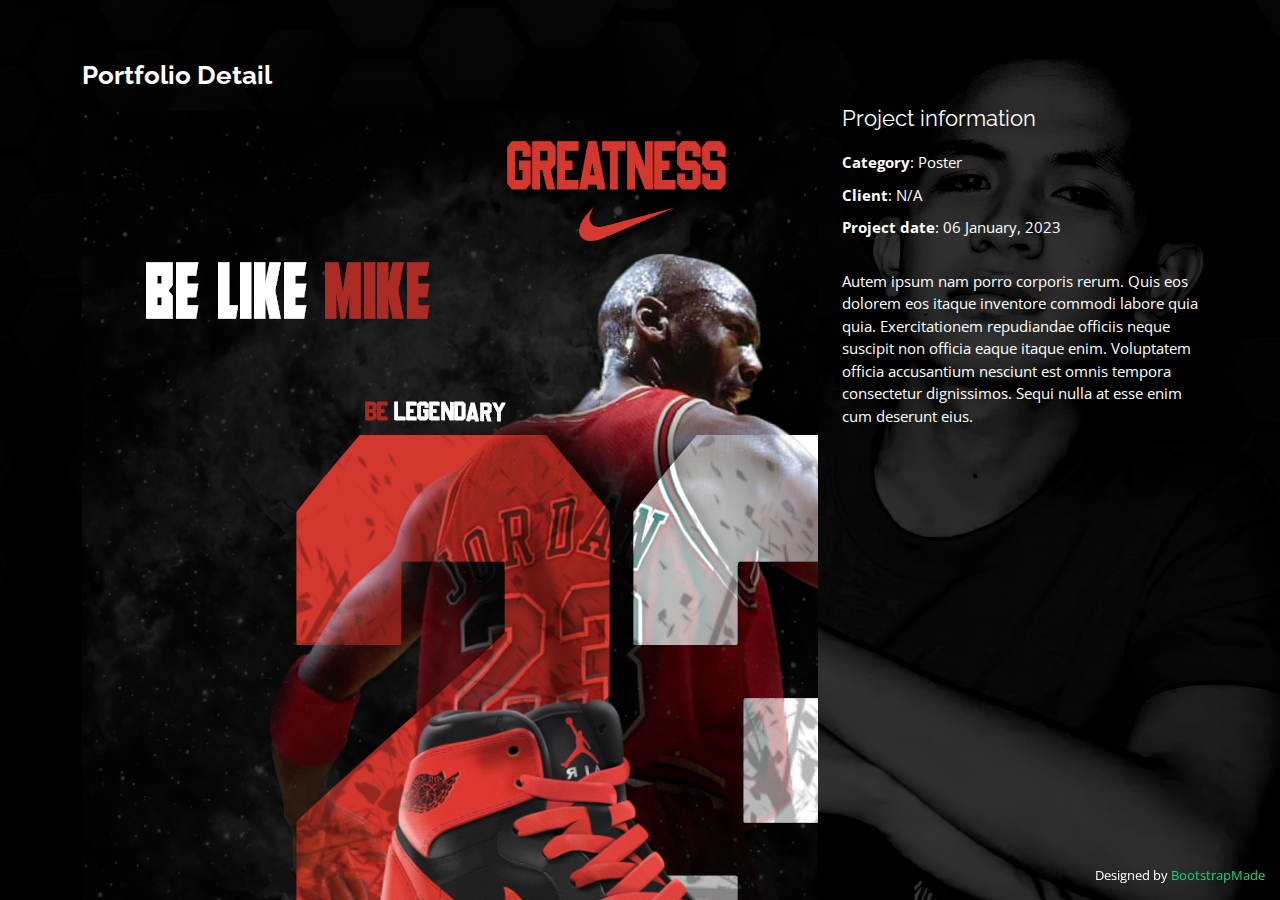
<file: portfolio-details.html>
<!DOCTYPE html>
<html lang="en">

<head>
  <meta charset="utf-8">
  <meta content="width=device-width, initial-scale=1.0" name="viewport">

  <title>Portfolio Details - Personal Bootstrap Template</title>
  <meta content="" name="description">
  <meta content="" name="keywords">

  <!-- Favicons -->
  <link href="assets/img/favicon.png" rel="icon">
  <link href="assets/img/apple-touch-icon.png" rel="apple-touch-icon">

  <!-- Google Fonts -->
  <link href="https://fonts.googleapis.com/css?family=Open+Sans:300,300i,400,400i,600,600i,700,700i|Raleway:300,300i,400,400i,500,500i,600,600i,700,700i|Poppins:300,300i,400,400i,500,500i,600,600i,700,700i" rel="stylesheet">

  <!-- Vendor CSS Files -->
  <link href="assets/vendor/bootstrap/css/bootstrap.min.css" rel="stylesheet">
  <link href="assets/vendor/bootstrap-icons/bootstrap-icons.css" rel="stylesheet">
  <link href="assets/vendor/boxicons/css/boxicons.min.css" rel="stylesheet">
  <link href="assets/vendor/glightbox/css/glightbox.min.css" rel="stylesheet">
  <link href="assets/vendor/remixicon/remixicon.css" rel="stylesheet">
  <link href="assets/vendor/swiper/swiper-bundle.min.css" rel="stylesheet">

  <!-- Template Main CSS File -->
  <link href="assets/css/style.css" rel="stylesheet">

  <!-- =======================================================
  * Template Name: Personal
  * Updated: Mar 10 2023 with Bootstrap v5.2.3
  * Template URL: https://bootstrapmade.com/personal-free-resume-bootstrap-template/
  * Author: BootstrapMade.com
  * License: https://bootstrapmade.com/license/
  ======================================================== -->
</head>

<body>

  <main id="main">

    <!-- ======= Portfolio Details ======= -->
    <div id="portfolio-details" class="portfolio-details">
      <div class="container">

        <div class="row">

          <div class="col-lg-8">
            <h2 class="portfolio-title">Portfolio Detail</h2>

            <div class="portfolio-details-slider swiper">
              <div class="swiper-wrapper align-items-center">

                <div class="swiper-slide">
                  <img src="assets/img/portfolio/Jordan.jpg" alt="">
                </div>

                <!-- <div class="swiper-slide">
                  <img src="assets/img/portfolio/portfolio-details-2.jpg" alt="">
                </div>

                <div class="swiper-slide">
                  <img src="assets/img/portfolio/portfolio-details-3.jpg" alt="">
                </div> -->

              </div>
              <div class="swiper-pagination"></div>
            </div>

          </div>

          <div class="col-lg-4 portfolio-info">
            <h3>Project information</h3>
            <ul>
              <li><strong>Category</strong>: Poster</li>
              <li><strong>Client</strong>: N/A</li>
              <li><strong>Project date</strong>: 06 January, 2023</li>
              
            </ul>

            <p>
              Autem ipsum nam porro corporis rerum. Quis eos dolorem eos itaque inventore commodi labore quia quia. Exercitationem repudiandae officiis neque suscipit non officia eaque itaque enim. Voluptatem officia accusantium nesciunt est omnis tempora consectetur dignissimos. Sequi nulla at esse enim cum deserunt eius.
            </p>
          </div>
          

        </div>

      </div>
    </div><!-- End Portfolio Details -->

  </main><!-- End #main -->

  <div class="credits">
    <!-- All the links in the footer should remain intact. -->
    <!-- You can delete the links only if you purchased the pro version. -->
    <!-- Licensing information: https://bootstrapmade.com/license/ -->
    <!-- Purchase the pro version with working PHP/AJAX contact form: https://bootstrapmade.com/personal-free-resume-bootstrap-template/ -->
    Designed by <a href="https://bootstrapmade.com/">BootstrapMade</a>
  </div>

  <!-- Vendor JS Files -->
  <script src="assets/vendor/purecounter/purecounter_vanilla.js"></script>
  <script src="assets/vendor/bootstrap/js/bootstrap.bundle.min.js"></script>
  <script src="assets/vendor/glightbox/js/glightbox.min.js"></script>
  <script src="assets/vendor/isotope-layout/isotope.pkgd.min.js"></script>
  <script src="assets/vendor/swiper/swiper-bundle.min.js"></script>
  <script src="assets/vendor/waypoints/noframework.waypoints.js"></script>
  <script src="assets/vendor/php-email-form/validate.js"></script>

  <!-- Template Main JS File -->
  <script src="assets/js/main.js"></script>

</body>

</html>
</file>
<file: assets/css/style.css>
/**
* Template Name: Personal
* Updated: Mar 10 2023 with Bootstrap v5.2.3
* Template URL: https://bootstrapmade.com/personal-free-resume-bootstrap-template/
* Author: BootstrapMade.com
* License: https://bootstrapmade.com/license/
*/

/*--------------------------------------------------------------
# General
--------------------------------------------------------------*/
body {
  font-family: "Open Sans", sans-serif;
  background-color: #040404;
  color: #fff;
  position: relative;
  background: transparent;
}

body::before {
  content: "";
  position: fixed;
  background: #040404 url("../img/eric\ 11.jpg") top right no-repeat;
  background-size: cover;
  left: 0;
  right: 0;
  top: 0;
  height: 100vh;
  z-index: -1;
}

@media (min-width: 1024px) {
  body::before {
    background-attachment: fixed;
  }
}

a {
  color: #18d26e;
  text-decoration: none;
}

a:hover {
  color: #35e888;
  text-decoration: none;
}

h1,
h2,
h3,
h4,
h5,
h6 {
  font-family: "Raleway", sans-serif;
}

/*--------------------------------------------------------------
# Header
--------------------------------------------------------------*/
#header {
  transition: ease-in-out 0.3s;
  position: relative;
  height: 100vh;
  display: flex;
  align-items: center;
  z-index: 997;
  overflow-y: auto;
}

#header * {
  transition: ease-in-out 0.3s;
}

#header h1 {
  font-size: 48px;
  margin: 0;
  padding: 0;
  line-height: 1;
  font-weight: 700;
  font-family: "Poppins", sans-serif;
}

#header h1 a,
#header h1 a:hover {
  color: #18d26e;
  line-height: 1;
  display: inline-block;
}

#header h2 {
  font-size: 24px;
  margin-top: 20px;
  color: rgba(255, 255, 255, 0.8);
}

#header h2 span {
  color: #18d26e;
  
  padding-bottom: 6px;
}

#header img {
  padding: 0;
  margin: 0;
}

#header .social-links {
  margin-top: 40px;
  display: flex;
}

#header .social-links a {
  font-size: 16px;
  display: flex;
  justify-content: center;
  align-items: center;
  background: rgba(255, 255, 255, 0.1);
  color: #fff;
  line-height: 1;
  margin-right: 8px;
  border-radius: 50%;
  width: 40px;
  height: 40px;
}

#header .social-links a:hover {
  background: #18d26e;
}

@media (max-width: 992px) {
  #header h1 {
    font-size: 36px;
  }

  #header h2 {
    font-size: 20px;
    line-height: 30px;
  }

  #header .social-links {
    margin-top: 15px;
  }

  #header .container {
    display: flex;
    flex-direction: column;
    align-items: center;
  }
}

/* Header Top */
#header.header-top {
  height: 80px;
  position: fixed;
  left: 0;
  top: 0;
  right: 0;
  background: rgba(0, 0, 0, 0.9);
}

#header.header-top .social-links,
#header.header-top h2 {
  display: none;
}

#header.header-top h1 {
  margin-right: auto;
  font-size: 36px;
}

#header.header-top .container {
  display: flex;
  align-items: center;
}

#header.header-top .navbar {
  margin: 0;
}

@media (max-width: 768px) {
  #header.header-top {
    height: 60px;
  }

  #header.header-top h1 {
    font-size: 26px;
  }
}

/*--------------------------------------------------------------
# Navigation Menu
--------------------------------------------------------------*/
/**
* Desktop Navigation 
*/
.navbar {
  padding: 0;
  margin-top: 35px;
}

.navbar ul {
  margin: 0;
  padding: 0;
  display: flex;
  list-style: none;
  align-items: center;
}

.navbar li {
  position: relative;
}

.navbar li+li {
  margin-left: 30px;
}

.navbar a,
.navbar a:focus {
  display: flex;
  align-items: center;
  justify-content: space-between;
  padding: 0;
  font-family: "Poppins", sans-serif;
  font-size: 16px;
  font-weight: 400;
  color: rgba(255, 255, 255, 0.7);
  white-space: nowrap;
  transition: 0.3s;
}

.navbar a i,
.navbar a:focus i {
  font-size: 12px;
  line-height: 0;
  margin-left: 5px;
}

.navbar a:before {
  content: "";
  position: absolute;
  width: 0;
  height: 2px;
  bottom: -4px;
  left: 0;
  background-color: #18d26e;
  visibility: hidden;
  width: 0px;
  transition: all 0.3s ease-in-out 0s;
}

.navbar a:hover:before,
.navbar li:hover>a:before,
.navbar .active:before {
  visibility: visible;
  width: 25px;
}

.navbar a:hover,
.navbar .active,
.navbar .active:focus,
.navbar li:hover>a {
  color: #fff;
}

/**
* Mobile Navigation 
*/
.mobile-nav-toggle {
  color: #fff;
  font-size: 28px;
  cursor: pointer;
  display: none;
  line-height: 0;
  transition: 0.5s;
  position: fixed;
  right: 15px;
  top: 15px;
}

@media (max-width: 991px) {
  .mobile-nav-toggle {
    display: block;
  }

  .navbar ul {
    display: none;
  }
}

.navbar-mobile {
  position: fixed;
  overflow: hidden;
  top: 0;
  right: 0;
  left: 0;
  bottom: 0;
  background: rgba(0, 0, 0, 0.9);
  transition: 0.3s;
  z-index: 999;
  margin-top: 0;
}

.navbar-mobile .mobile-nav-toggle {
  position: absolute;
  top: 15px;
  right: 15px;
}

.navbar-mobile ul {
  display: block;
  position: absolute;
  top: 55px;
  right: 15px;
  bottom: 45px;
  left: 15px;
  padding: 10px 0;
  overflow-y: auto;
  transition: 0.3s;
  border: 2px solid rgba(255, 255, 255, 0.2);
}

.navbar-mobile li {
  padding: 12px 20px;
}

.navbar-mobile li+li {
  margin: 0;
}

.navbar-mobile a,
.navbar-mobile a:focus {
  font-size: 16px;
  position: relative;
}

/*--------------------------------------------------------------
# Sections General
--------------------------------------------------------------*/
section {
  overflow: hidden;
  position: absolute;
  width: 100%;
  top: 140px;
  bottom: 100%;
  opacity: 0;
  transition: ease-in-out 0.4s;
  z-index: 2;
}

section.section-show {
  top: 100px;
  bottom: auto;
  opacity: 1;
  padding-bottom: 45px;
}

section .container {
  background: rgba(0, 0, 0, 0.9);
  padding: 30px;
}

@media (max-width: 768px) {
  section {
    top: 120px;
  }

  section.section-show {
    top: 80px;
  }
}

.section-title h2 {
  font-size: 14px;
  font-weight: 500;
  padding: 0;
  line-height: 1px;
  margin: 0 0 20px 0;
  letter-spacing: 2px;
  text-transform: uppercase;
  color: #aaaaaa;
  font-family: "Poppins", sans-serif;
}

.section-title h2::after {
  content: "";
  width: 120px;
  height: 1px;
  display: inline-block;
  background: #4ceb95;
  margin: 4px 10px;
}

.section-title p {
  margin: 0;
  margin: -15px 0 15px 0;
  font-size: 36px;
  font-weight: 700;
  text-transform: uppercase;
  font-family: "Poppins", sans-serif;
  color: #fff;
}

/*--------------------------------------------------------------
# About
--------------------------------------------------------------*/
.about-me .content h3 {
  font-weight: 700;
  font-size: 26px;
  color: #18d26e;
}

.about-me .content ul {
  list-style: none;
  padding: 0;
}

.about-me .content ul li {
  margin-bottom: 20px;
  display: flex;
  align-items: center;
}

.about-me .content ul strong {
  margin-right: 10px;
}

.about-me .content ul i {
  font-size: 16px;
  margin-right: 5px;
  color: #18d26e;
  line-height: 0;
}

.about-me .content p:last-child {
  margin-bottom: 0;
}

/*--------------------------------------------------------------
# Counts
--------------------------------------------------------------*/
.counts {
  padding: 70px 0 60px;
}

.counts .count-box {
  padding: 30px 30px 25px 30px;
  width: 100%;
  position: relative;
  text-align: center;
  background: rgba(255, 255, 255, 0.08);
}

.counts .count-box i {
  position: absolute;
  top: -25px;
  left: 50%;
  transform: translateX(-50%);
  font-size: 24px;
  background: rgba(255, 255, 255, 0.1);
  padding: 12px;
  color: #18d26e;
  border-radius: 50px;
  line-height: 0;
}

.counts .count-box span {
  font-size: 36px;
  display: block;
  font-weight: 600;
  color: #fff;
}

.counts .count-box p {
  padding: 0;
  margin: 0;
  font-family: "Raleway", sans-serif;
  font-size: 14px;
}

/*--------------------------------------------------------------
# Skills
--------------------------------------------------------------*/
.skills .progress {
  height: 60px;
  display: block;
  background: none;
  border-radius: 0;
}

.skills .progress .skill {
  padding: 10px 0;
  margin: 0;
  text-transform: uppercase;
  display: block;
  font-weight: 600;
  font-family: "Poppins", sans-serif;
  color: #fff;
}

.skills .progress .skill .val {
  float: right;
  font-style: normal;
}

.skills .progress-bar-wrap {
  background: rgba(255, 255, 255, 0.2);
}

.skills .progress-bar {
  width: 1px;
  height: 10px;
  transition: 0.9s;
  background-color: #18d26e;
}

/*--------------------------------------------------------------
# Interests
--------------------------------------------------------------*/
.interests .icon-box {
  display: flex;
  align-items: center;
  padding: 20px;
  background: rgba(255, 255, 255, 0.08);
  transition: ease-in-out 0.3s;
}

.interests .icon-box i {
  font-size: 32px;
  padding-right: 10px;
  line-height: 1;
}

.interests .icon-box h3 {
  font-weight: 700;
  margin: 0;
  padding: 0;
  line-height: 1;
  font-size: 16px;
  color: #fff;
}

.interests .icon-box:hover {
  background: rgba(255, 255, 255, 0.12);
}

/*--------------------------------------------------------------
# Testimonials
--------------------------------------------------------------*/
.testimonials .testimonials-carousel,
.testimonials .testimonials-slider {
  overflow: hidden;
}

.testimonials .testimonial-item {
  box-sizing: content-box;
  min-height: 320px;
}

.testimonials .testimonial-item .testimonial-img {
  width: 90px;
  border-radius: 50%;
  margin: -40px 0 0 40px;
  position: relative;
  z-index: 2;
  border: 6px solid rgba(255, 255, 255, 0.12);
}

.testimonials .testimonial-item h3 {
  font-size: 18px;
  font-weight: bold;
  margin: 10px 0 5px 45px;
  color: #fff;
}

.testimonials .testimonial-item h4 {
  font-size: 14px;
  color: #999;
  margin: 0 0 0 45px;
}

.testimonials .testimonial-item .quote-icon-left,
.testimonials .testimonial-item .quote-icon-right {
  color: rgba(255, 255, 255, 0.25);
  font-size: 26px;
}

.testimonials .testimonial-item .quote-icon-left {
  display: inline-block;
  left: -5px;
  position: relative;
}

.testimonials .testimonial-item .quote-icon-right {
  display: inline-block;
  right: -5px;
  position: relative;
  top: 10px;
}

.testimonials .testimonial-item p {
  font-style: italic;
  margin: 0 15px 0 15px;
  padding: 20px 20px 60px 20px;
  background: rgba(255, 255, 255, 0.1);
  position: relative;
  border-radius: 6px;
  position: relative;
  z-index: 1;
}

.testimonials .swiper-pagination {
  margin-top: 20px;
  position: relative;
}

.testimonials .swiper-pagination .swiper-pagination-bullet {
  width: 12px;
  height: 12px;
  opacity: 1;
  background-color: rgba(255, 255, 255, 0.3);
}

.testimonials .swiper-pagination .swiper-pagination-bullet-active {
  background-color: #18d26e;
}

/*--------------------------------------------------------------
# Resume
--------------------------------------------------------------*/
.resume .resume-title {
  font-size: 26px;
  font-weight: 700;
  margin-top: 20px;
  margin-bottom: 20px;
  color: #fff;
}

.resume .resume-item {
  padding: 0 0 20px 20px;
  margin-top: -2px;
  border-left: 2px solid rgba(255, 255, 255, 0.2);
  position: relative;
}

.resume .resume-item h4 {
  line-height: 18px;
  font-size: 18px;
  font-weight: 600;
  text-transform: uppercase;
  font-family: "Poppins", sans-serif;
  color: #18d26e;
  margin-bottom: 10px;
}

.resume .resume-item h5 {
  font-size: 16px;
  background: rgba(255, 255, 255, 0.15);
  padding: 5px 15px;
  display: inline-block;
  font-weight: 600;
  margin-bottom: 10px;
}

.resume .resume-item ul {
  padding-left: 20px;
}

.resume .resume-item ul li {
  padding-bottom: 10px;
}

.resume .resume-item:last-child {
  padding-bottom: 0;
}

.resume .resume-item::before {
  content: "";
  position: absolute;
  width: 16px;
  height: 16px;
  border-radius: 50px;
  left: -9px;
  top: 0;
  background: #18d26e;
  border: 2px solid #18d26e;
}

/*--------------------------------------------------------------
# Services
--------------------------------------------------------------*/
.services .icon-box {
  text-align: center;
  background: rgba(204, 204, 204, 0.1);
  padding: 80px 20px;
  transition: all ease-in-out 0.3s;
}

.services .icon-box .icon {
  margin: 0 auto;
  width: 64px;
  height: 64px;
  background: #18d26e;
  border-radius: 5px;
  transition: all 0.3s ease-out 0s;
  display: flex;
  align-items: center;
  justify-content: center;
  margin-bottom: 20px;
  transform-style: preserve-3d;
}

.services .icon-box .icon i {
  color: #fff;
  font-size: 28px;
}

.services .icon-box .icon::before {
  position: absolute;
  content: "";
  left: -8px;
  top: -8px;
  height: 100%;
  width: 100%;
  background: rgba(255, 255, 255, 0.15);
  border-radius: 5px;
  transition: all 0.3s ease-out 0s;
  transform: translateZ(-1px);
}

.services .icon-box h4 {
  font-weight: 700;
  margin-bottom: 15px;
  font-size: 24px;
}

.services .icon-box h4 a {
  color: #fff;
}

.services .icon-box p {
  line-height: 24px;
  font-size: 14px;
  margin-bottom: 0;
}

.services .icon-box:hover {
  background: #18d26e;
  border-color: #18d26e;
}

.services .icon-box:hover .icon {
  background: #fff;
}

.services .icon-box:hover .icon i {
  color: #18d26e;
}

.services .icon-box:hover .icon::before {
  background: #35e888;
}

.services .icon-box:hover h4 a,
.services .icon-box:hover p {
  color: #fff;
}

/*--------------------------------------------------------------
# Portfolio
--------------------------------------------------------------*/
.portfolio .portfolio-item {
  margin-bottom: 30px;
}

.portfolio #portfolio-flters {
  padding: 0;
  margin: 0 auto 15px auto;
  list-style: none;
  text-align: center;
  border-radius: 50px;
  padding: 2px 15px;
}

.portfolio #portfolio-flters li {
  cursor: pointer;
  display: inline-block;
  padding: 8px 16px 10px 16px;
  font-size: 14px;
  font-weight: 600;
  line-height: 1;
  text-transform: uppercase;
  color: #fff;
  background: rgba(255, 255, 255, 0.1);
  margin: 0 3px 10px 3px;
  transition: all 0.3s ease-in-out;
  border-radius: 4px;
}

.portfolio #portfolio-flters li:hover,
.portfolio #portfolio-flters li.filter-active {
  background: #18d26e;
}

.portfolio #portfolio-flters li:last-child {
  margin-right: 0;
}

.portfolio .portfolio-wrap {
  transition: 0.3s;
  position: relative;
  overflow: hidden;
  z-index: 1;
  background: rgba(0, 0, 0, 0.6);
}

.portfolio .portfolio-wrap::before {
  content: "";
  background: rgba(0, 0, 0, 0.6);
  position: absolute;
  left: 30px;
  right: 30px;
  top: 30px;
  bottom: 30px;
  transition: all ease-in-out 0.3s;
  z-index: 2;
  opacity: 0;
}

.portfolio .portfolio-wrap .portfolio-info {
  opacity: 0;
  position: absolute;
  top: 0;
  left: 0;
  right: 0;
  bottom: 0;
  text-align: center;
  z-index: 3;
  transition: all ease-in-out 0.3s;
  display: flex;
  flex-direction: column;
  justify-content: center;
  align-items: center;
}

.portfolio .portfolio-wrap .portfolio-info::before {
  display: block;
  content: "";
  width: 48px;
  height: 48px;
  position: absolute;
  top: 35px;
  left: 35px;
  border-top: 3px solid #fff;
  border-left: 3px solid #fff;
  transition: all 0.5s ease 0s;
  z-index: 9994;
}

.portfolio .portfolio-wrap .portfolio-info::after {
  display: block;
  content: "";
  width: 48px;
  height: 48px;
  position: absolute;
  bottom: 35px;
  right: 35px;
  border-bottom: 3px solid #fff;
  border-right: 3px solid #fff;
  transition: all 0.5s ease 0s;
  z-index: 9994;
}

.portfolio .portfolio-wrap .portfolio-info h4 {
  font-size: 20px;
  color: #fff;
  font-weight: 600;
}

.portfolio .portfolio-wrap .portfolio-info p {
  color: #ffffff;
  font-size: 14px;
  text-transform: uppercase;
  padding: 0;
  margin: 0;
}

.portfolio .portfolio-wrap .portfolio-links {
  text-align: center;
  z-index: 4;
}

.portfolio .portfolio-wrap .portfolio-links a {
  color: #fff;
  margin: 0 2px;
  font-size: 28px;
  display: inline-block;
  transition: 0.3s;
}

.portfolio .portfolio-wrap .portfolio-links a:hover {
  color: #63eda3;
}

.portfolio .portfolio-wrap:hover::before {
  top: 0;
  left: 0;
  right: 0;
  bottom: 0;
  opacity: 1;
}

.portfolio .portfolio-wrap:hover .portfolio-info {
  opacity: 1;
}

.portfolio .portfolio-wrap:hover .portfolio-info::before {
  top: 15px;
  left: 15px;
}

.portfolio .portfolio-wrap:hover .portfolio-info::after {
  bottom: 15px;
  right: 15px;
}

/*--------------------------------------------------------------
# Portfolio Details
--------------------------------------------------------------*/
.portfolio-details {
  padding-top: 40px;
  background: rgba(0, 0, 0, 0.8);
  position: fixed;
  left: 0;
  right: 0;
  top: 0;
  bottom: 0;
  overflow-y: auto;
}

.portfolio-details .container {
  padding-top: 20px;
  padding-bottom: 40px;
}

.portfolio-details .portfolio-title {
  font-size: 26px;
  font-weight: 700;
  margin-bottom: 20px;
}

.portfolio-details .portfolio-info {
  padding-top: 45px;
}

.portfolio-details .portfolio-info h3 {
  font-size: 22px;
  font-weight: 400;
  margin-bottom: 20px;
}

.portfolio-details .portfolio-info ul {
  list-style: none;
  padding: 0;
  font-size: 15px;
}

.portfolio-details .portfolio-info ul li+li {
  margin-top: 10px;
}

.portfolio-details .portfolio-info p {
  font-size: 15px;
  padding: 15px 0 0 0;
}

@media (max-width: 992px) {
  .portfolio-details .portfolio-info {
    padding-top: 20px;
  }
}

.portfolio-details .swiper-pagination {
  margin-top: 20px;
  position: relative;
}

.portfolio-details .swiper-pagination .swiper-pagination-bullet {
  width: 12px;
  height: 12px;
  opacity: 1;
  background-color: rgba(255, 255, 255, 0.3);
}

.portfolio-details .swiper-pagination .swiper-pagination-bullet-active {
  background-color: #18d26e;
}

/*--------------------------------------------------------------
# Contact
--------------------------------------------------------------*/
.contact .info-box {
  color: #444444;
  padding: 20px;
  width: 100%;
  background: rgba(255, 255, 255, 0.08);
}

.contact .info-box i.bx {
  font-size: 24px;
  color: #18d26e;
  border-radius: 50%;
  padding: 14px;
  float: left;
  background: rgba(255, 255, 255, 0.1);
}

.contact .info-box h3 {
  font-size: 20px;
  color: rgba(255, 255, 255, 0.5);
  font-weight: 700;
  margin: 10px 0 8px 68px;
}

.contact .info-box p {
  padding: 0;
  color: #fff;
  line-height: 24px;
  font-size: 14px;
  margin: 0 0 0 68px;
}

.contact .info-box .social-links {
  margin: 5px 0 0 68px;
  display: flex;
}

.contact .info-box .social-links a {
  font-size: 18px;
  display: inline-block;
  color: #fff;
  line-height: 1;
  margin-right: 12px;
  transition: 0.3s;
}

.contact .info-box .social-links a:hover {
  color: #18d26e;
}

.contact .php-email-form {
  padding: 30px;
  background: rgba(255, 255, 255, 0.08);
}

.contact .php-email-form .error-message {
  display: none;
  background: rgba(255, 255, 255, 0.08);
  background: #ed3c0d;
  text-align: left;
  padding: 15px;
  font-weight: 600;
}

.contact .php-email-form .error-message br+br {
  margin-top: 25px;
}

.contact .php-email-form .sent-message {
  display: none;
  background: rgba(255, 255, 255, 0.08);
  background: #18d26e;
  text-align: center;
  padding: 15px;
  font-weight: 600;
}

.contact .php-email-form .loading {
  display: none;
  background: rgba(255, 255, 255, 0.08);
  text-align: center;
  padding: 15px;
}

.contact .php-email-form .loading:before {
  content: "";
  display: inline-block;
  border-radius: 50%;
  width: 24px;
  height: 24px;
  margin: 0 10px -6px 0;
  border: 3px solid #18d26e;
  border-top-color: #eee;
  animation: animate-loading 1s linear infinite;
}

.contact .php-email-form input,
.contact .php-email-form textarea {
  border-radius: 0;
  box-shadow: none;
  font-size: 14px;
  background: rgba(255, 255, 255, 0.08);
  border: 0;
  transition: 0.3s;
  color: #fff;
}

.contact .php-email-form input:focus,
.contact .php-email-form textarea:focus {
  background-color: rgba(255, 255, 255, 0.11);
}

.contact .php-email-form input::-moz-placeholder,
.contact .php-email-form textarea::-moz-placeholder {
  color: rgba(255, 255, 255, 0.3);
  opacity: 1;
}

.contact .php-email-form input::placeholder,
.contact .php-email-form textarea::placeholder {
  color: rgba(255, 255, 255, 0.3);
  opacity: 1;
}

.contact .php-email-form input {
  padding: 10px 15px;
}

.contact .php-email-form textarea {
  padding: 12px 15px;
}

.contact .php-email-form button[type=submit] {
  background: #18d26e;
  border: 0;
  padding: 10px 30px;
  color: #fff;
  transition: 0.4s;
  border-radius: 4px;
}

.contact .php-email-form button[type=submit]:hover {
  background: #15bb62;
}

@keyframes animate-loading {
  0% {
    transform: rotate(0deg);
  }

  100% {
    transform: rotate(360deg);
  }
}

/*--------------------------------------------------------------
# Credits
--------------------------------------------------------------*/
.credits {
  position: fixed;
  right: 0;
  left: 0;
  bottom: 0;
  padding: 15px;
  text-align: right;
  font-size: 13px;
  color: #fff;
  z-index: 999999;
}

@media (max-width: 992px) {
  .credits {
    text-align: center;
    padding: 10px;
    background: rgba(0, 0, 0, 0.8);
  }
}

.credits a {
  color: #18d26e;
  transition: 0.3s;
}

.credits a:hover {
  color: #fff;
}
.square-image {
  height: 0;
  padding-top: 100%;
  object-fit: cover;
}
.portfolio-wrap {
  position: relative;
  overflow: hidden;
  width: 100%;
  height: 0;
  padding-bottom: 100%; /* This creates a square container by setting the height equal to the width */
}

.portfolio-wrap img {
  position: absolute;
  top: 0;
  left: 0;
  width: 100%;
  height: 100%;
  object-fit: cover; /* This ensures the image fills the square container without distortion */
}
.resume .resume-buttons {
  display: flex;
  justify-content: left;
  margin-top: 20px;
}

.resume .resume-buttons .resume-button {
  display: inline-block;
  background-color: rgba(255, 255, 255, 0.15);
  color: #18d26e;
  font-size: 14px;
  font-weight: 600;
  text-decoration: none;
  padding: 9px 12px;
  margin-right: 7px;
  border-radius: 4px;
  transition: background-color 0.3s ease;
}

.resume .resume-buttons .resume-button:hover {
  background-color: #18d26e;
  color: #fff;
}

.resume .resume-buttons .resume-button:not(:hover) {
  background-color: rgba(255, 255, 255, 0.15);
  color: #18d26e;
}
</file>
